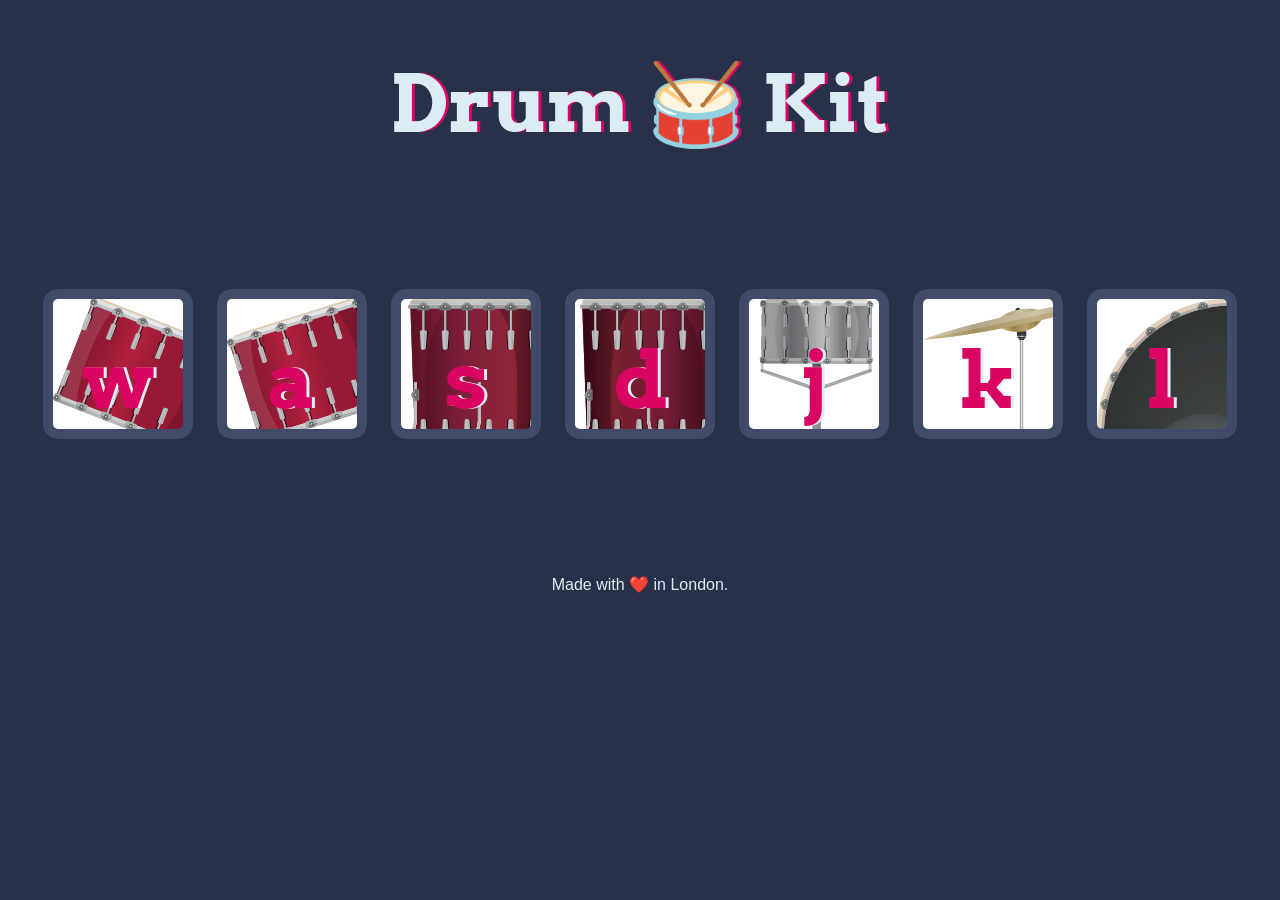
<file: drumsExercise/index.html>
<!DOCTYPE html>
<html lang="en" dir="ltr">

<head>
  <meta charset="utf-8">
  <title>Drum Kit</title>
  <link rel="stylesheet" href="styles.css">
  <link href="https://fonts.googleapis.com/css?family=Arvo" rel="stylesheet">
</head>

<body>

  <h1 id="title">Drum 🥁 Kit</h1>
  <div class="set">
    <button class="w drum">w</button>
    <button class="a drum">a</button>
    <button class="s drum">s</button>
    <button class="d drum">d</button>
    <button class="j drum">j</button>
    <button class="k drum">k</button>
    <button class="l drum">l</button>
  </div>


  <script src="index.js" charset="utf-8"></script>


  <footer>
    Made with ❤️ in London.
  </footer>
</body>

</html>
</file>
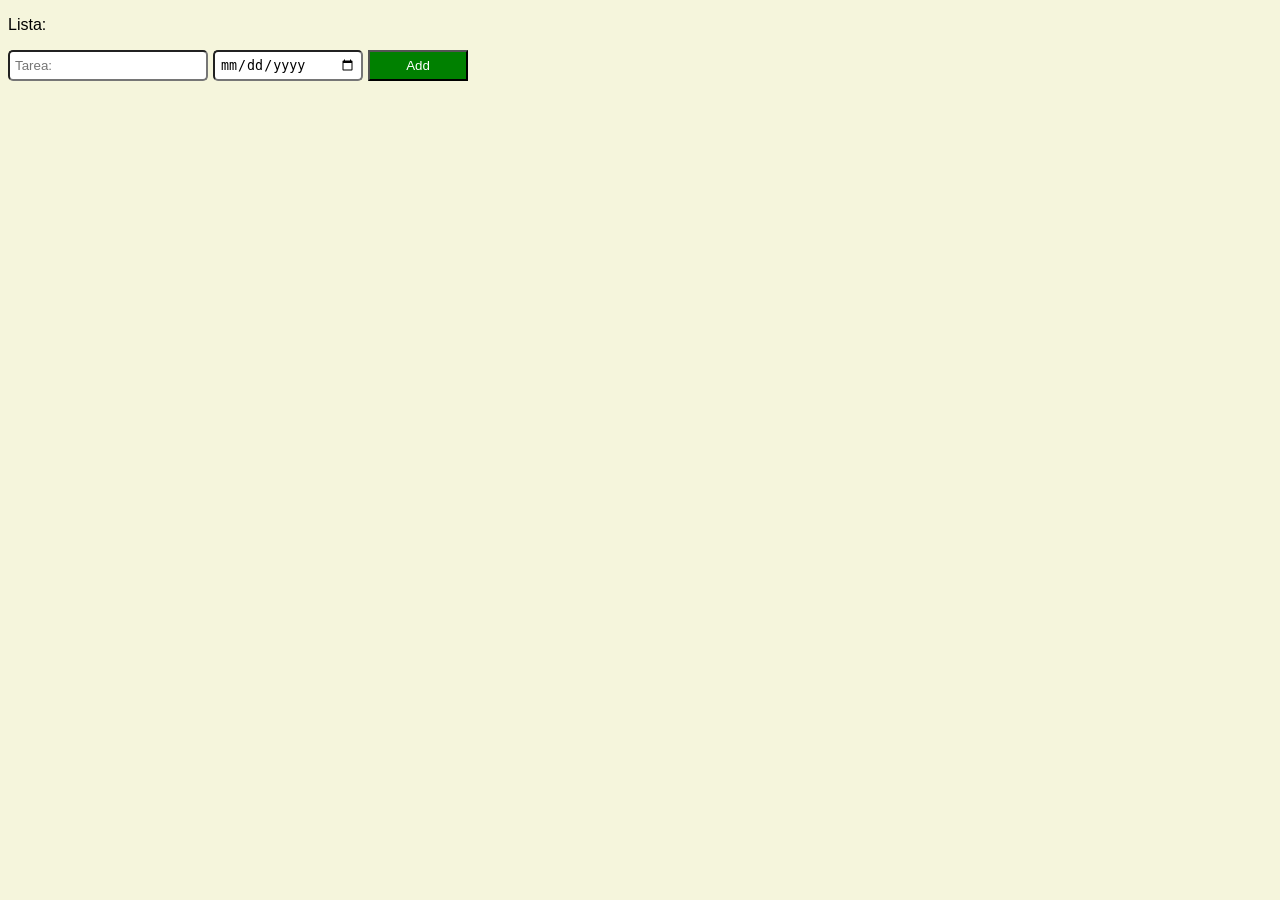
<file: arrays-and-loops.html>
<!DOCTYPE html>
<html lang="en">
<head>
    <meta charset="UTF-8">
    <meta name="viewport" content="width=device-width, initial-scale=1.0">
    <title>Document</title>

    <style>
        body{
            background-color: beige;
            font-family: arial;
        }

        .tabla{
            display: grid;
            grid-template-columns: 200px 150px 100px;
            margin-bottom: 5px;
            column-gap: 5px;
            row-gap: 5px;
        }

        .add-button{
            background-color: green;
            color: white;
        }

        .delete-button{
            background-color: red;
            color: white;
            padding: 5px;
        }

        .input-tarea, .input-fecha{
            padding: 5px;
            border-radius: 5px;
        }


    </style>




</head>
<body>
    
    <p>Lista:</p>
    <div class="tabla">
        <input class="input-tarea" type="text" placeholder="Tarea:">
        <input class="input-fecha" type="date">

        <button class="add-button" onclick="
            crearTarea()
        ">Add</button>
    </div>
    

    <div class="lista-tareas tabla"></div>


    





    <script>
        const array = [1,2,3]
        array[0] = 99;

        let array2 = [1, 'hello', true, {name: 'socks'}, [1,2]];

        // Para ver si es un array o no
        Array.isArray([1,2])

        array.push(100)
        console.log(array.length)

        // con splice podemos quitar un valor. El primer numero es el indice donde empieza y el segundo cuantos numeros borra
        array.splice(0,1)


        const tareas = [];


        function crearTarea(){
            const inputTarea = document.querySelector('.input-tarea');
            const inputFecha = document.querySelector('.input-fecha');

            tareas.push({
                tarea: inputTarea.value,
                fecha: inputFecha.value
            })

            inputTarea.value = '';
            inputFecha.value = '';

            mostrarTareas()
        }

        function mostrarTareas(){

            let html = '';

            for(let i=0; i<tareas.length; i++){
                const tareaObject = tareas[i];
                const tarea = tareaObject.tarea;
                const fecha = tareaObject.fecha;

                html += `
                <div>${tarea}</div>
                <div>${fecha}</div>
                <button class="delete-button" onclick="
                        tareas.splice(${i},1);
                        mostrarTareas();
                ">Delete</button>
                `;

            }
            document.querySelector('.lista-tareas').innerHTML = html;
        }

        



    </script>


</body>
</html>
</file>
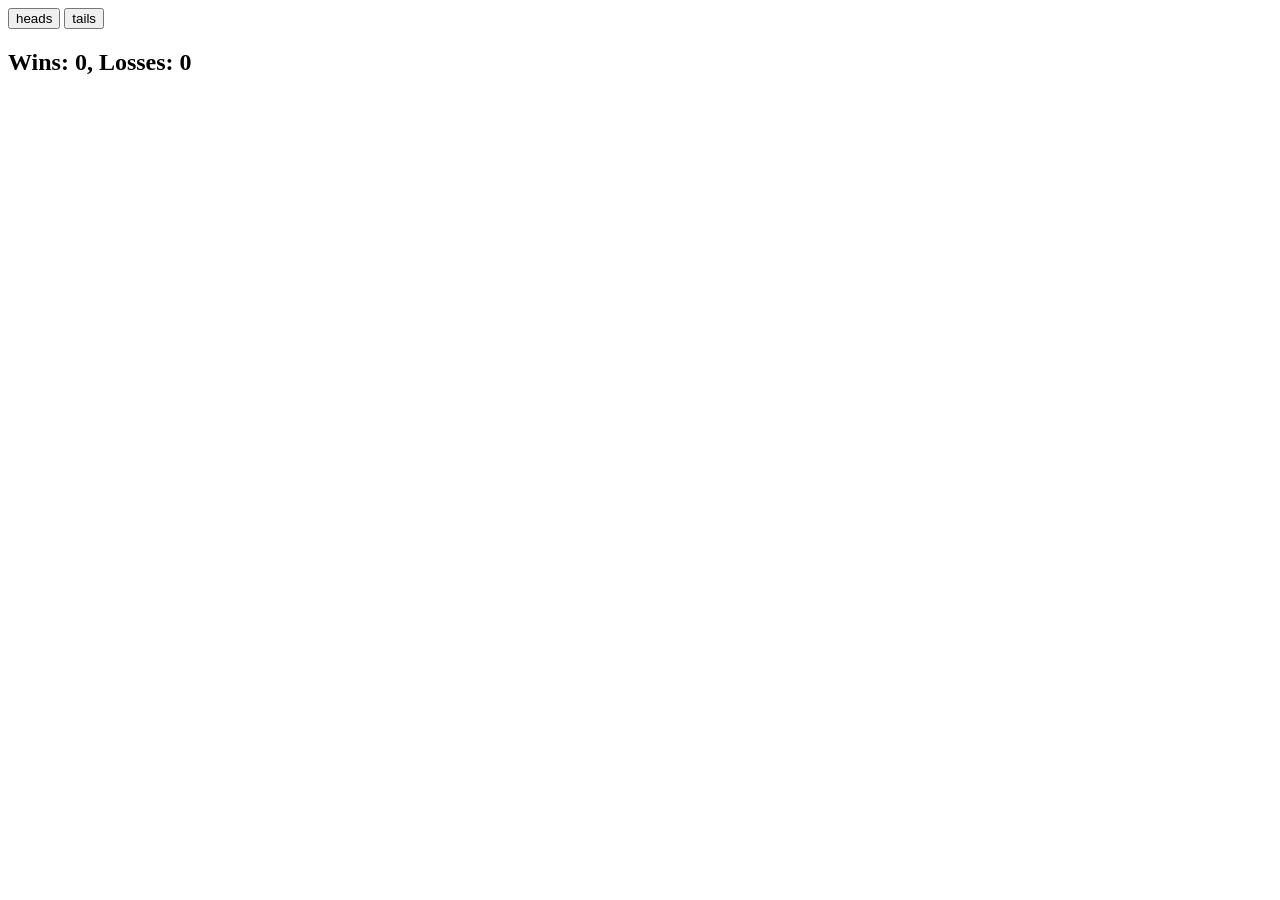
<file: coinflip.html>
<!DOCTYPE html>
<html lang="en">
<head>
    <meta charset="UTF-8">
    <meta name="viewport" content="width=device-width, initial-scale=1.0">
    <title>Document</title>
</head>
<body>

    <button class="Heads" onclick="
            guess = 'heads';
            coinFlip(guess);
        ">heads</button>


    <button class="Tails" onclick="
            guess = 'tails';
            coinFlip(guess);
        ">tails</button>

    <h2 class="score">Wins: 0, Losses: 0</h2>

    <script>
        let savedScore = localStorage.getItem('score')

        const score = JSON.parse(savedScore) || {
            wins: 0,
            losses: 0
        }

        let scoreMessage = document.querySelector('.score');
        updateScore();

        let guess = '';

        function updateScore(){
            scoreMessage.textContent = `Wins: ${score.wins}, Losses: ${score.losses}`;
        }

        function coinFlip(guess){
            let result = '';
            const flip = Math.random()

            if(flip <0.5){
                result = 'heads'
            }
            else{
                result = 'tails'
            }

            if(guess === result){
                score.wins ++;
                alert('You win')
            }
            else{
                score.losses ++;
                alert('You lose')
            }

            updateScore()
            localStorage.setItem('score',JSON.stringify(score))
        }


    </script>
    
</body>
</html>
</file>
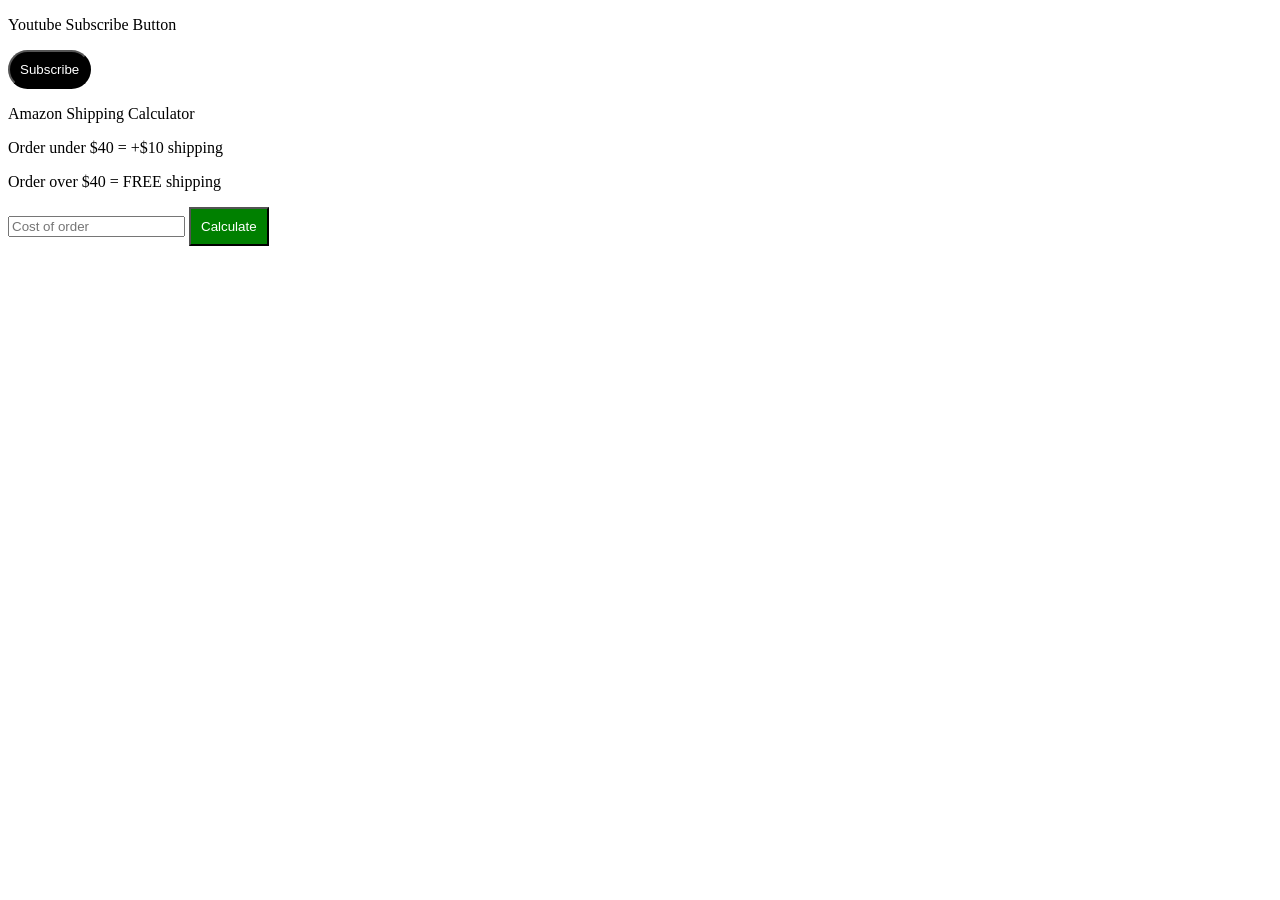
<file: DOM.html>
<!DOCTYPE html>
<html lang="en">
<head>
    <meta charset="UTF-8">
    <meta name="viewport" content="width=device-width, initial-scale=1.0">
    <title>DOM Projects</title>

    <style>
        .subscribe-button{
            background-color: black;
            color: white;
            padding: 10px;
            border-radius: 30px;
        }

        .calculate-button{
            background-color: green;
            color: white;
            padding: 10px;
        }

    </style>

</head>
<body>
    
    <p>Youtube Subscribe Button</p>

    <button class="subscribe-button" onclick="
        subscribe();
    
    ">Subscribe</button>



    <p>Amazon Shipping Calculator</p>
    <p>Order under $40 = +$10 shipping</p>
    <p>Order over $40 = FREE shipping</p>

    <input class='cost-input' type="number" placeholder="Cost of order" onkeydown="
        costKeyDown();
    ">

    <button class="calculate-button" onclick="
        calculatePrice();
    ">Calculate</button>

    <h2 class="finalCost-h2"></h2>



    <script>

        function subscribe(){
            const buttonElement = document.querySelector('.subscribe-button');
            buttonElement.innerHTML = buttonElement.innerHTML === 'Subscribe' ? 'Subscribed' : 'Subscribe';
        }

        function calculatePrice(){
            const finalPriceText = document.querySelector('.finalCost-h2');
            const costInput = document.querySelector('.cost-input');
            let cost = Number(costInput.value);

            if(cost<40){
                cost +=10;
            }
            
            finalPriceText.textContent = `Total cost: $${cost.toFixed(2)}`;
        }

        function costKeyDown(){
            if(event.key === 'Enter'){
                calculatePrice();
            }
        }



    </script>


</body>
</html>
</file>
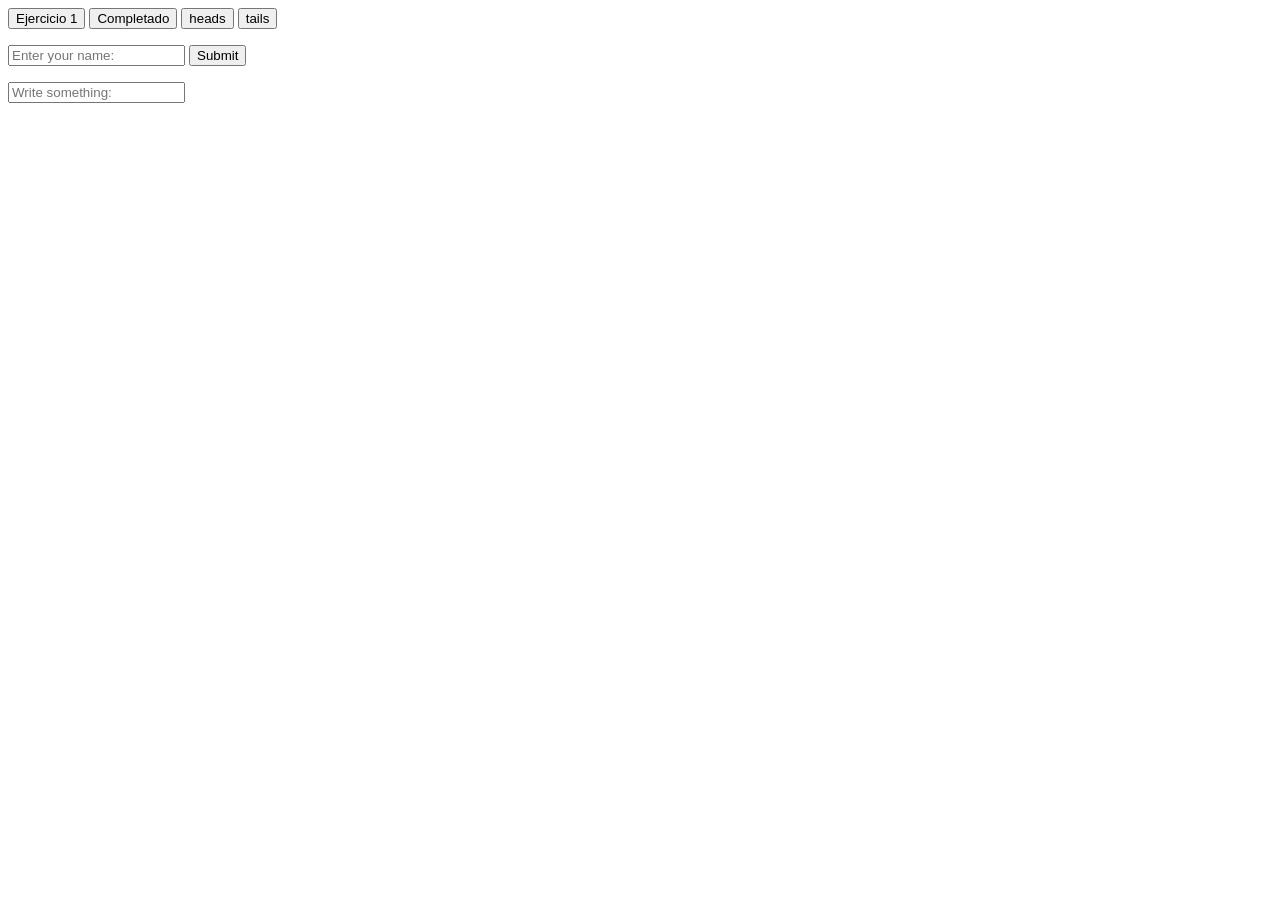
<file: ejerciciosDOM.html>
<!DOCTYPE html>
<html lang="en">
<head>
    <meta charset="UTF-8">
    <meta name="viewport" content="width=device-width, initial-scale=1.0">
    <title>Document</title>
</head>
<body>

    <!-- Ejercicio 1 -->
    <button>Ejercicio 1</button>

    <button class="boton2">Ejercicio 2</button>


    <button class="heads" onclick="
        const game = document.querySelector('.game');
        game.textContent = 'You chose: heads'
    ">heads</button>
        
    <button class="tails" onclick="
        const game = document.querySelector('.game');
        game.textContent = 'You chose: tails'
    ">tails</button>

    <p class="game"></p>



    <!-- Ejercicio 2 --> 

    <input class="name-input" type="text" placeholder="Enter your name:" onkeydown="
        if(event.key === 'Enter'){
            showName();
        }
    ">

    <button onclick="
        showName();
    ">Submit</button>

    <p class="name-p"></p>


    <!-- Ejercicio 3 --> 
    <input type="text" placeholder="Write something:" onkeyup="
        const escribir = document.querySelector('.escribir');
        escribir.innerHTML += event.key;
    ">
    <p class="escribir"></p>



    <script>
        const boton = document.querySelector('button')
        console.log(boton)

        let boton2 = document.querySelector('.boton2')
        boton2.innerHTML = 'Completado';

        function showName(){
            const nameInput = document.querySelector('.name-input')

            const name = document.querySelector('.name-p')
            name.innerHTML = `Your name is ${nameInput.value}.`
        }

    </script>


    
</body>
</html>
</file>
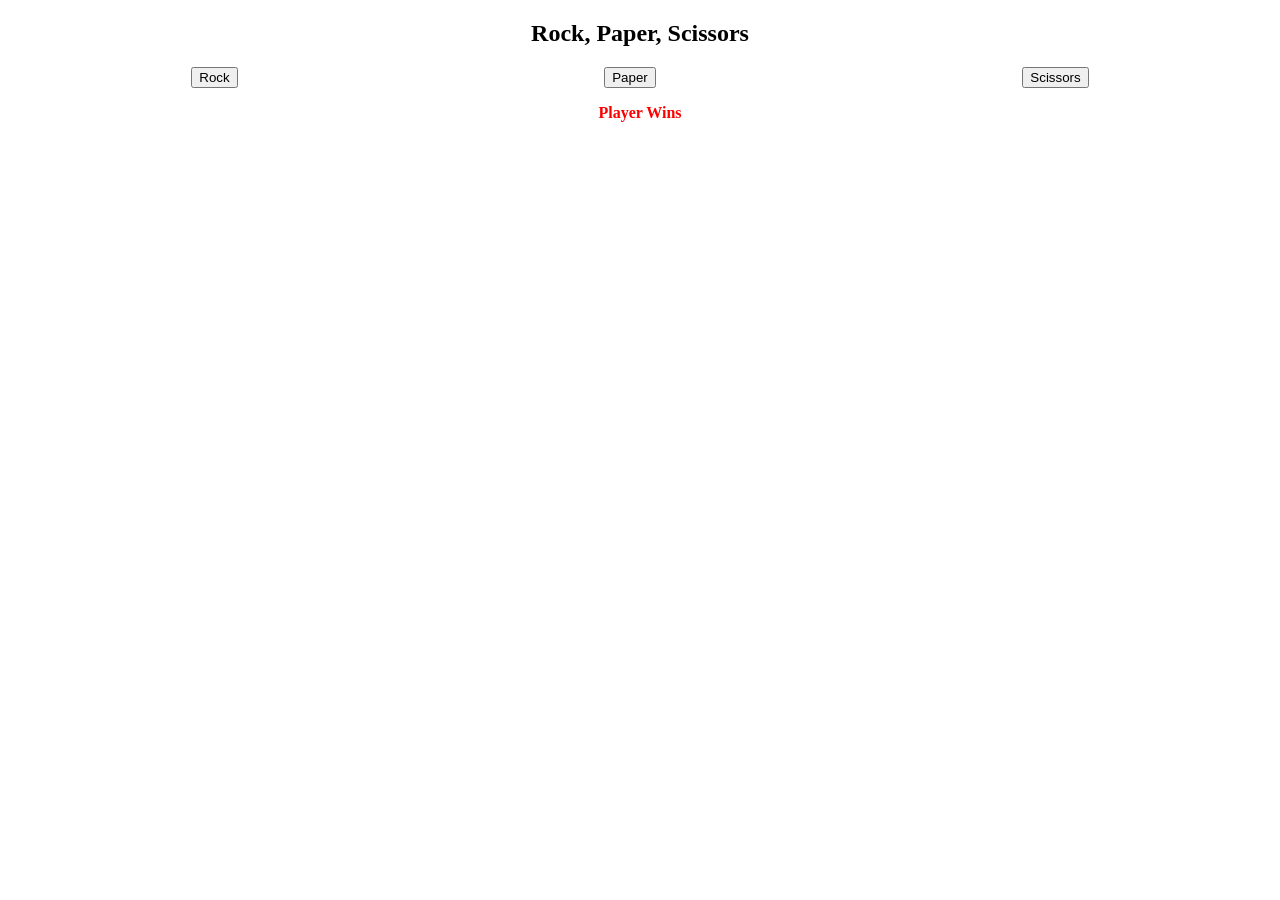
<file: rockPaperScissors.html>
<!DOCTYPE html>
<html lang="en">
<head>
    <meta charset="UTF-8">
    <meta name="viewport" content="width=device-width, initial-scale=1.0">
    <title>Document</title>
    <style>
        .pcplay{
            color: red;
        }

        h2{
            text-align: center;
        }

        div{
            display: flex;
            justify-content: space-around;
        }

        .message{
            text-align: center;
            color: red;
            font-weight: bold;
        }

    </style>
</head>
<body>
    

    <h2>Rock, Paper, Scissors</h2>

    <div>

        <button onclick="
        const randomNumber = Math.random();
        let pcMove = '';
        let message = document.querySelector('.message');


        if(randomNumber >= 0 && randomNumber < 1/3){
            pcMove = 'Rock';
        }
        else if(randomNumber >= 1/3 && randomNumber < 2/3){
            pcMove = 'Paper';
        }
        else if(randomNumber >= 2/3 && randomNumber < 1){
            pcMove = 'Scissors';
        }

        if(pcMove === 'Rock'){
            message.textContent = `Computer played ${pcMove}. Draw`;
        }
        else if(pcMove === 'Paper'){
            message.textContent = `Computer played ${pcMove} Computer wins.`;
        }
        else{
            message.textContent = `Computer played ${pcMove}. Player wins.`;
            alert('You win!')
        }
        ">Rock</button>


        <button onclick="
        const randomNumber = Math.random();
        let pcMove = '';
        let message = document.querySelector('.message');


        if(randomNumber >= 0 && randomNumber < 1/3){
            pcMove = 'Rock';
        }
        else if(randomNumber >= 1/3 && randomNumber < 2/3){
            pcMove = 'Paper';
        }
        else if(randomNumber >= 2/3 && randomNumber < 1){
            pcMove = 'Scissors';
        }

        if(pcMove === 'Rock'){
            message.textContent = `Computer played ${pcMove}. Player wins.`;
            alert('You win!')
        }
        else if(pcMove === 'Paper'){
            message.textContent =  `Computer played ${pcMove}. Draw`; 
        }
        else{
            message.textContent = `Computer played ${pcMove} Computer wins.`;
        }
        ">Paper</button>


        <button onclick="
        const randomNumber = Math.random();
        let pcMove = '';
        let message = document.querySelector('.message');
        

        if(randomNumber >= 0 && randomNumber < 1/3){
            pcMove = 'Rock';
        }
        else if(randomNumber >= 1/3 && randomNumber < 2/3){
            pcMove = 'Paper';
        }
        else if(randomNumber >= 2/3 && randomNumber < 1){
            pcMove = 'Scissors';
        }

        if(pcMove === 'Rock'){
            message.textContent = `Computer played ${pcMove} Computer wins.`; 
        }
        else if(pcMove === 'Paper'){
            message.textContent = `Computer played ${pcMove}. Player wins.`; 
            alert('You win!')
        }
        else{
            message.textContent = `Computer played ${pcMove}. Draw`;
        }
        ">Scissors</button>

    </div>
    
 
    <p class="message">Player Wins</p>




    <script>
        alert('Hello')
    </script>


</body>
</html>
</file>
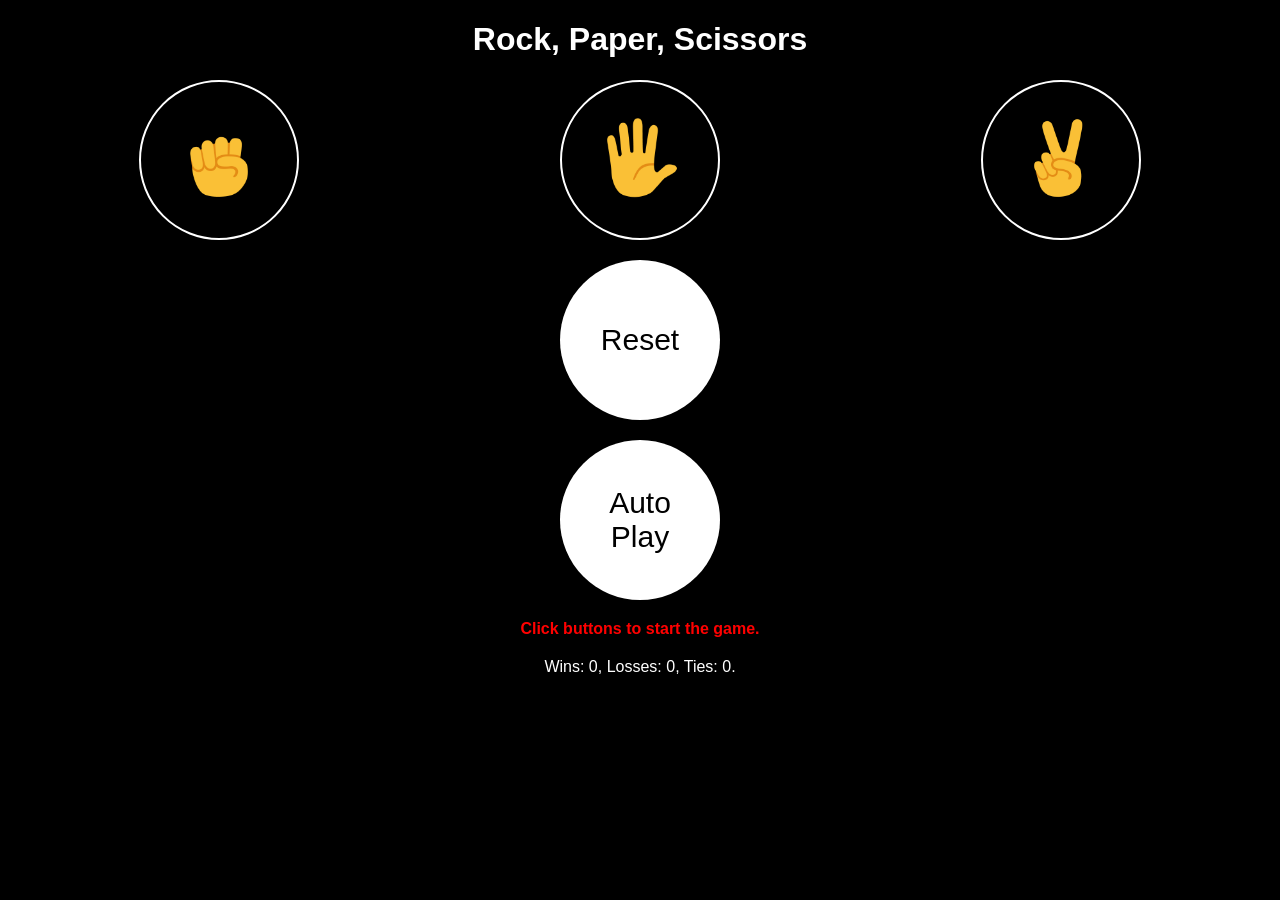
<file: rockPaperScissorsWithAdvancedFunctions.html>
<!DOCTYPE html>
<html lang="en">
<head>
    <meta charset="UTF-8">
    <meta name="viewport" content="width=device-width, initial-scale=1.0">
    <title>Document</title>
    <style>
        body{
            background-color: black;
            color: white;
            font-family: 'Franklin Gothic Medium', 'Arial Narrow', Arial, sans-serif
        }

        .pcplay{
            color: red;
        }

        h1{
            text-align: center;
        }

        h2{
            text-align: center;
        }

        div{
            display: flex;
            justify-content: space-around;
        }

        .message{
            text-align: center;
            color: red;
            font-weight: bold;
        }

        .scoreMessage{
            text-align: center;
        }

        button{
            background-color: transparent;
            border: 2px solid white;
            border-radius: 100px;
            padding: 2rem;
            width: 160px;
            height: 160px;
            cursor: pointer;
        }

        .reset, .auto-play{
            background-color: white;
            margin-top: 2rem;
            font-size: 30px;
            border: none;
            border-radius: 100px;
            display: block;
            margin: 20px auto;
            
        }

        .icon{
            width: 80px;
        }

    </style>
</head>
<body>
    

    <h1>Rock, Paper, Scissors</h1>

    <div>

        <button onclick="
        
        playGame('rock');

        "><img class="icon" src="img/rock-emoji.png" alt="Rock"></button>


        <button onclick="

        playGame('paper');

        "><img class="icon" src="img/paper-emoji.png" alt="Paper"></button>


        <button onclick="
        
        playGame('scissors')

        "><img class="icon" src="img/scissors-emoji.png" alt="Scissors"></button>

    </div>

    <button class="reset" onclick="resetScore();">Reset</button>
    <button class="auto-play" onclick="autoPlay();">Auto Play</button>
    
    <p class="message">Click buttons to start the game.</p>
    <h2 class="resultado"></h2>
    <p class="scoreMessage">Wins: 0, Losses: 0, Ties: 0.</p>


    <script>
        alert('Hello')

        const score = JSON.parse(localStorage.getItem('saveScore')) || {
            wins: 0,
            losses: 0,
            ties: 0
        };
        
        let message = document.querySelector('.message');
        let scoreMessage = document.querySelector('.scoreMessage');
        updateScoreMessage();


        function pickComputerMove(){
            const randomNumber = Math.random();
            let pcMove = '';

            if(randomNumber >= 0 && randomNumber < 1/3){
            pcMove = 'rock';
            }
            else if(randomNumber >= 1/3 && randomNumber < 2/3){
                pcMove = 'paper';
            }
            else if(randomNumber >= 2/3 && randomNumber < 1){
                pcMove = 'scissors';
            }

            return pcMove;
        }

        function resetScore(){
            score.wins = 0;
            score.losses = 0;
            score.ties = 0;

            message.textContent = 'Score reseted';
            updateScoreMessage();
            localStorage.setItem('saveScore', JSON.stringify(score));
        }   


        function updateScoreMessage(){
            scoreMessage.textContent = `Wins: ${score.wins}, Losses: ${score.losses}, Ties: ${score.ties}.`;
        }


        function playGame(playerChoice){
            const pcMove = pickComputerMove();
            let result = '';
            const resultado = document.querySelector('.resultado');

            if(playerChoice === 'rock'){
                if(pcMove === 'rock'){
                    result = 'Draw';
                    score.ties ++;
                }
                else if(pcMove === 'paper'){
                    result = 'Computer wins';
                    score.losses ++;
                }
                else{
                    result = 'Player wins';
                    score.wins ++;
                }   
            }
            else if(playerChoice === 'paper'){
                if(pcMove === 'rock'){
                    result = 'Player wins';
                    score.wins ++;
                }
                else if(pcMove === 'paper'){
                    result = 'Draw';
                    score.ties ++;
                }
                else{
                    result = 'Computer wins';
                    score.losses ++;
                }
            }
            else{
                if(pcMove === 'rock'){
                    result = 'Computer wins';
                    score.losses ++;
                }
                else if(pcMove === 'paper'){
                    result = 'Player wins';
                    score.wins ++;
                }
                else{
                    result = 'Draw';
                    score.ties ++;
                }
            }

            message.innerHTML = `You played <img class="icon" src="img/${playerChoice}-emoji.png" alt="${playerChoice}">,
            Computer played <img class="icon" src="img/${pcMove}-emoji.png" alt="${pcMove}">`;

            resultado.textContent = `${result.toUpperCase()}.`

            updateScoreMessage();
            localStorage.setItem('saveScore', JSON.stringify(score));
        }

        let isAutoPlaying = false;
        let intervalId;
        
        function autoPlay(){
            if (!isAutoPlaying){
                intervalId = setInterval(function(){
                    const playerMove = pickComputerMove();
                    playGame(playerMove)
                }, 3000);
                isAutoPlaying = true;
            }
            else{
                clearInterval(intervalId);
                isAutoPlaying = false;
            }
            
        }

        
        
    </script>


</body>
</html>
</file>
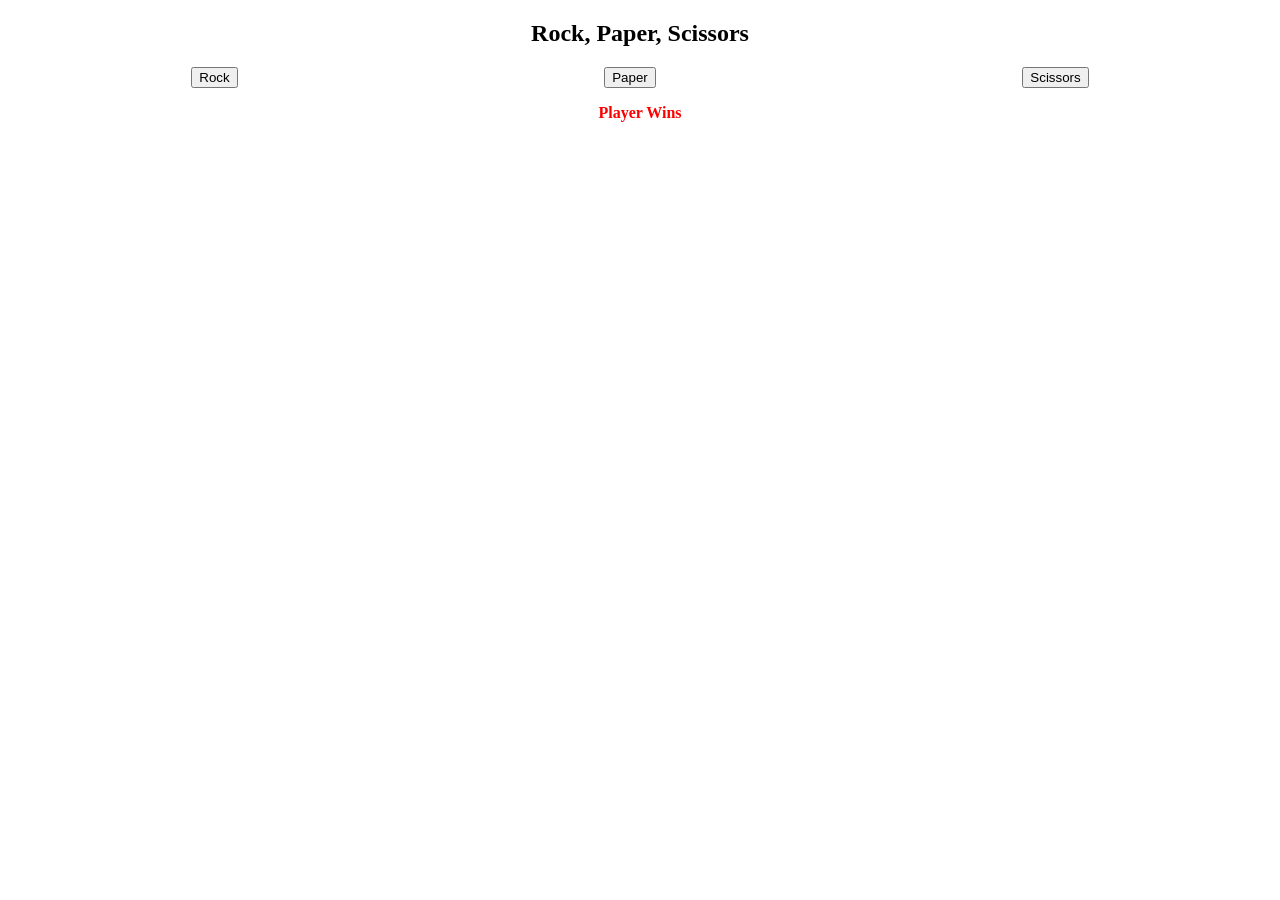
<file: rockPaperScissorsWithFunctions.html>
<!DOCTYPE html>
<html lang="en">
<head>
    <meta charset="UTF-8">
    <meta name="viewport" content="width=device-width, initial-scale=1.0">
    <title>Document</title>
    <style>
        .pcplay{
            color: red;
        }

        h2{
            text-align: center;
        }

        div{
            display: flex;
            justify-content: space-around;
        }

        .message{
            text-align: center;
            color: red;
            font-weight: bold;
        }

    </style>
</head>
<body>
    

    <h2>Rock, Paper, Scissors</h2>

    <div>

        <button onclick="
        
        playGame('Rock');

        ">Rock</button>


        <button onclick="

        playGame('Paper');

        ">Paper</button>


        <button onclick="
        
        playGame('Scissors')

        ">Scissors</button>

    </div>
    
    <p class="message">Player Wins</p>


    <script>
        alert('Hello')
        let message = document.querySelector('.message');


        function pickComputerMove(){
            const randomNumber = Math.random();
            let pcMove = '';

            if(randomNumber >= 0 && randomNumber < 1/3){
            pcMove = 'Rock';
            }
            else if(randomNumber >= 1/3 && randomNumber < 2/3){
                pcMove = 'Paper';
            }
            else if(randomNumber >= 2/3 && randomNumber < 1){
                pcMove = 'Scissors';
            }

            return pcMove;
        }

        function playGame(playerChoice){
            const pcMove = pickComputerMove();
            let result = '';

            if(playerChoice === 'Rock'){
                if(pcMove === 'Rock'){
                    result = 'Draw';
                }
                else if(pcMove === 'Paper'){
                    result = 'Computer wins';
                }
                else{
                    result = 'Player wins';
                    alert('You win!')
                }   
            }
            else if(playerChoice === 'Paper'){
                if(pcMove === 'Rock'){
                    result = 'Player wins';
                    alert('You win!');
                }
                else if(pcMove === 'Paper'){
                    result = 'Draw';
                }
                else{
                    result = 'Computer wins';
                }
            }
            else{
                if(pcMove === 'Rock'){
                    result = 'Computer wins';
                }
                else if(pcMove === 'Paper'){
                    result = 'Player wins';
                    alert('You win!');
                }
                else{
                    result = 'Draw';
                }
            }

            message.textContent = `Computer played ${pcMove}, ${result}.`;

        }        
        
    </script>


</body>
</html>
</file>
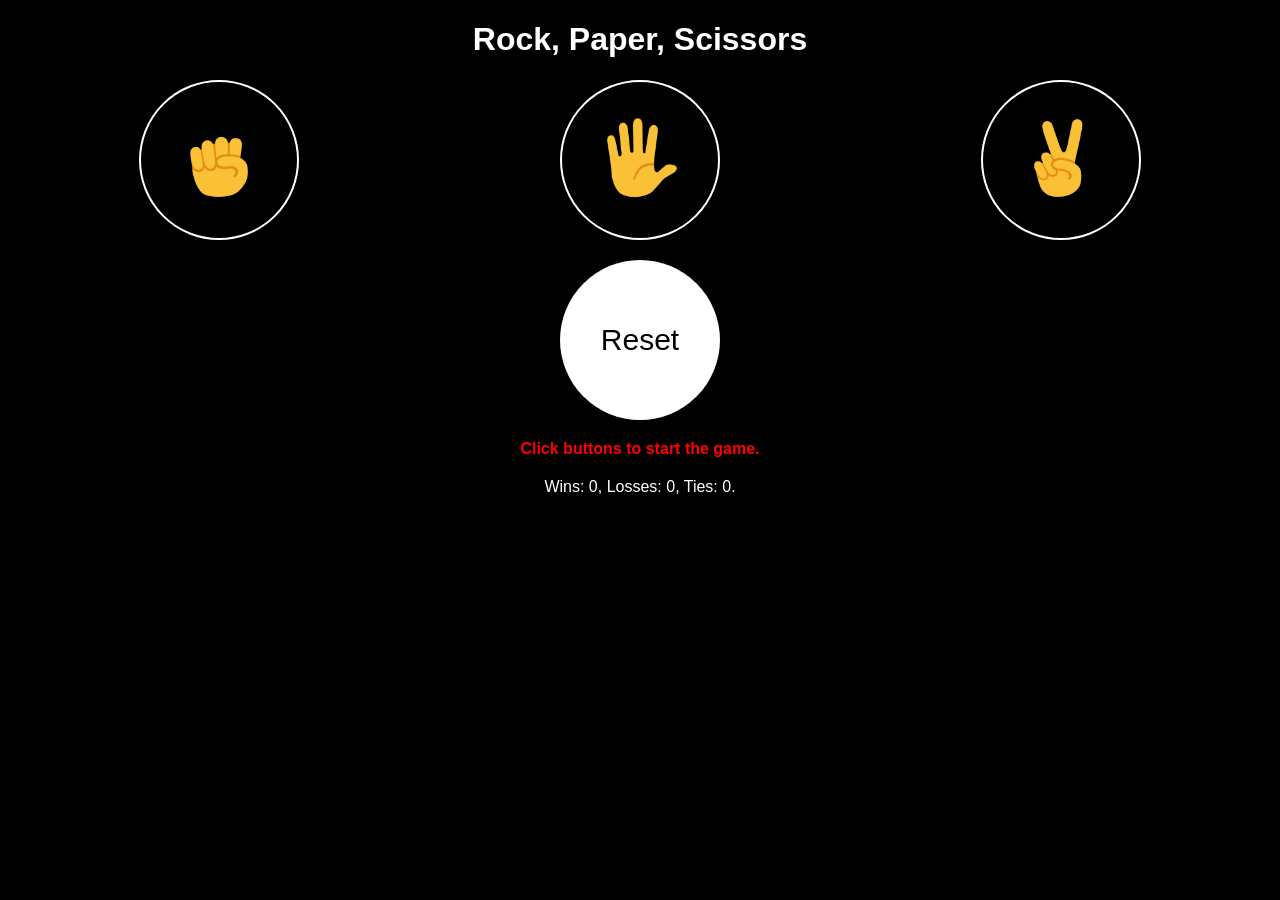
<file: rockPaperScissorsWithObjects.html>
<!DOCTYPE html>
<html lang="en">
<head>
    <meta charset="UTF-8">
    <meta name="viewport" content="width=device-width, initial-scale=1.0">
    <title>Document</title>
    <style>
        body{
            background-color: black;
            color: white;
            font-family: 'Franklin Gothic Medium', 'Arial Narrow', Arial, sans-serif
        }

        .pcplay{
            color: red;
        }

        h1{
            text-align: center;
        }

        h2{
            text-align: center;
        }

        div{
            display: flex;
            justify-content: space-around;
        }

        .message{
            text-align: center;
            color: red;
            font-weight: bold;
        }

        .scoreMessage{
            text-align: center;
        }

        button{
            background-color: transparent;
            border: 2px solid white;
            border-radius: 100px;
            padding: 2rem;
            width: 160px;
            height: 160px;
            cursor: pointer;
        }

        .reset{
            background-color: white;
            margin-top: 2rem;
            font-size: 30px;
            border: none;
            border-radius: 100px;
            display: block;
            margin: 20px auto;
            
        }

        .icon{
            width: 80px;
        }

    </style>
</head>
<body>
    

    <h1>Rock, Paper, Scissors</h1>

    <div>

        <button onclick="
        
        playGame('rock');

        "><img class="icon" src="img/rock-emoji.png" alt="Rock"></button>


        <button onclick="

        playGame('paper');

        "><img class="icon" src="img/paper-emoji.png" alt="Paper"></button>


        <button onclick="
        
        playGame('scissors')

        "><img class="icon" src="img/scissors-emoji.png" alt="Scissors"></button>

    </div>

    <button class="reset" onclick="resetScore();">Reset</button>
    
    <p class="message">Click buttons to start the game.</p>
    <h2 class="resultado"></h2>
    <p class="scoreMessage">Wins: 0, Losses: 0, Ties: 0.</p>


    <script>
        alert('Hello')

        const score = JSON.parse(localStorage.getItem('saveScore')) || {
            wins: 0,
            losses: 0,
            ties: 0
        };
        
        let message = document.querySelector('.message');
        let scoreMessage = document.querySelector('.scoreMessage');
        updateScoreMessage();


        function pickComputerMove(){
            const randomNumber = Math.random();
            let pcMove = '';

            if(randomNumber >= 0 && randomNumber < 1/3){
            pcMove = 'rock';
            }
            else if(randomNumber >= 1/3 && randomNumber < 2/3){
                pcMove = 'paper';
            }
            else if(randomNumber >= 2/3 && randomNumber < 1){
                pcMove = 'scissors';
            }

            return pcMove;
        }

        function resetScore(){
            score.wins = 0;
            score.losses = 0;
            score.ties = 0;

            message.textContent = 'Score reseted';
            updateScoreMessage();
            localStorage.setItem('saveScore', JSON.stringify(score));
        }   


        function updateScoreMessage(){
            scoreMessage.textContent = `Wins: ${score.wins}, Losses: ${score.losses}, Ties: ${score.ties}.`;
        }


        function playGame(playerChoice){
            const pcMove = pickComputerMove();
            let result = '';
            const resultado = document.querySelector('.resultado');

            if(playerChoice === 'rock'){
                if(pcMove === 'rock'){
                    result = 'Draw';
                    score.ties ++;
                }
                else if(pcMove === 'paper'){
                    result = 'Computer wins';
                    score.losses ++;
                }
                else{
                    result = 'Player wins';
                    score.wins ++;
                }   
            }
            else if(playerChoice === 'paper'){
                if(pcMove === 'rock'){
                    result = 'Player wins';
                    score.wins ++;
                }
                else if(pcMove === 'paper'){
                    result = 'Draw';
                    score.ties ++;
                }
                else{
                    result = 'Computer wins';
                    score.losses ++;
                }
            }
            else{
                if(pcMove === 'rock'){
                    result = 'Computer wins';
                    score.losses ++;
                }
                else if(pcMove === 'paper'){
                    result = 'Player wins';
                    score.wins ++;
                }
                else{
                    result = 'Draw';
                    score.ties ++;
                }
            }

            message.innerHTML = `You played <img class="icon" src="img/${playerChoice}-emoji.png" alt="${playerChoice}">,
            Computer played <img class="icon" src="img/${pcMove}-emoji.png" alt="${pcMove}">`;

            resultado.textContent = `${result.toUpperCase()}.`

            updateScoreMessage();
            localStorage.setItem('saveScore', JSON.stringify(score));
        }        
        
    </script>


</body>
</html>
</file>
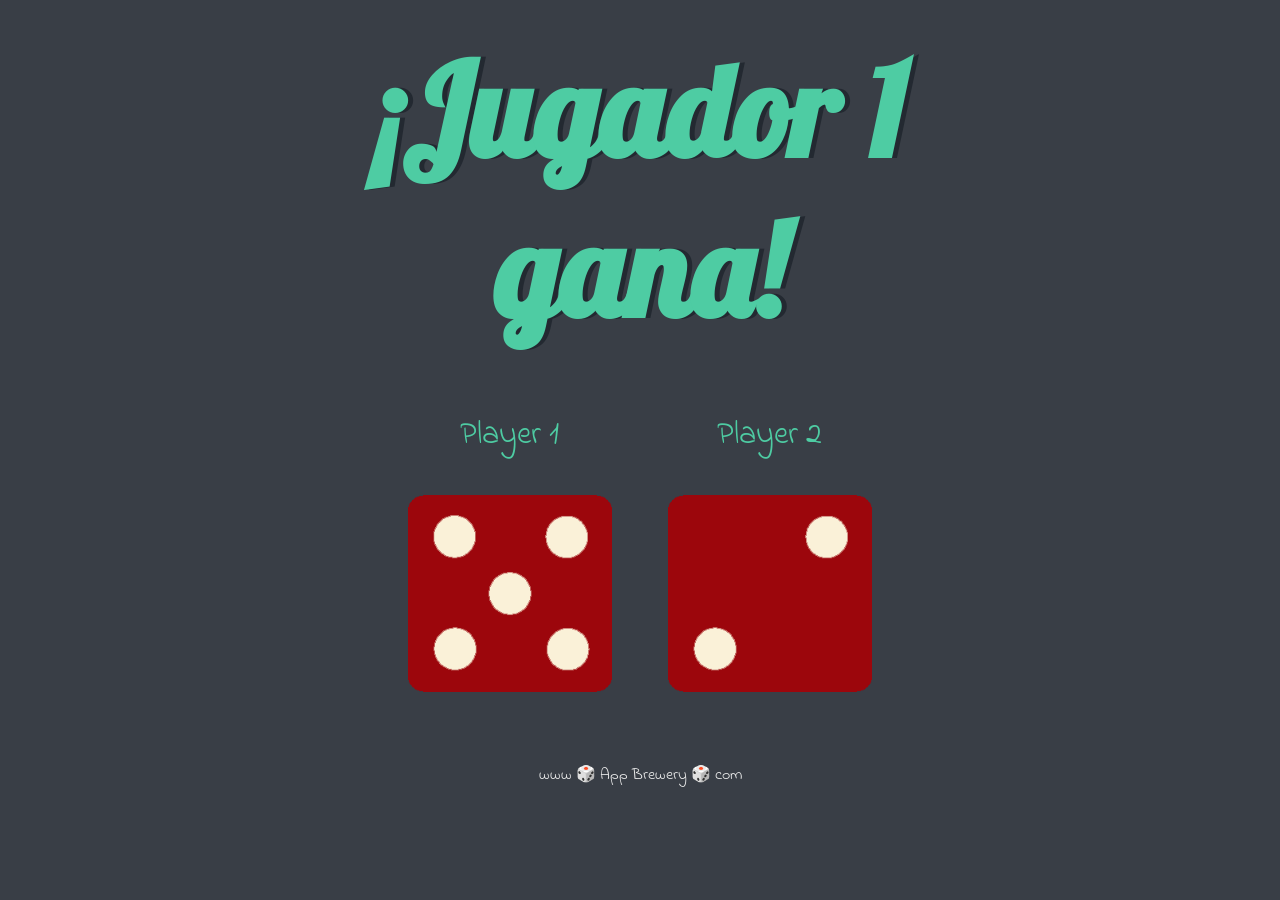
<file: diceGameProject/dicee.html>
<!DOCTYPE html>
<html lang="en" dir="ltr">
  <head>
    <meta charset="utf-8">
    <title>Dicee</title>
    <link rel="stylesheet" href="styles.css">
    <link href="https://fonts.googleapis.com/css?family=Indie+Flower|Lobster" rel="stylesheet">

  </head>
  <body>
    <script src="/diceGameProject/script.js"></script>

    <div class="container">
      <h1 id="resultado">Refresh Me</h1>

      <div class="dice">
        <p>Player 1</p>
        <img id="dado1" class="img1" src="/diceGameProject/images/dice1.png">
      </div>

      <div class="dice">
        <p>Player 2</p>
        <img id="dado2" class="img2" src="/diceGameProject/images/dice6.png">
      </div>

    </div>


  </body>

  <footer>
    www 🎲 App Brewery 🎲 com
  </footer>
</html>
</file>
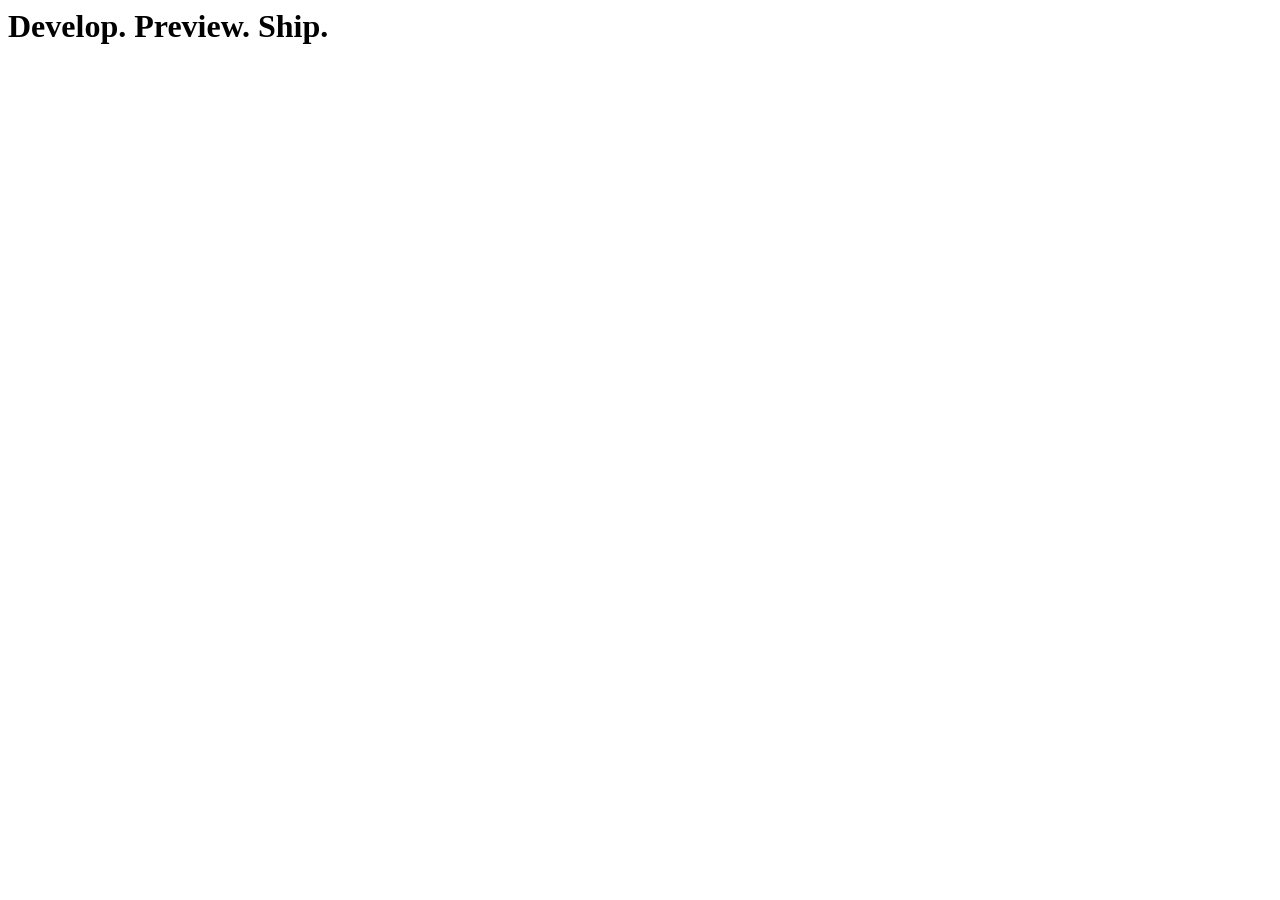
<file: JavaScriptWithReact/jsExample.html>
<html>
  <body>
    <div id="app"></div>
    <script type="text/javascript">
      // Select the div element with 'app' id
      const app = document.getElementById('app');
 
      // Create a new H1 element
      const header = document.createElement('h1');
 
      // Create a new text node for the H1 element
      const text = 'Develop. Preview. Ship.';
      const headerContent = document.createTextNode(text);
 
      // Append the text to the H1 element
      header.appendChild(headerContent);
 
      // Place the H1 element inside the div
      app.appendChild(header);
    </script>
  </body>
</html>
</file>
<file: drumsExercise/styles.css>
body {
  text-align: center;
  background-color: #283149;
}

h1 {
  font-size: 5rem;
  color: #DBEDF3;
  font-family: "Arvo", cursive;
  text-shadow: 3px 0 #DA0463;

}

footer {
  color: #DBEDF3;
  font-family: sans-serif;
}

.w {
  background-image: url(/drumsExercise/images/tom1.png);
}

.a {
  background-image: url(/drumsExercise/images/tom2.png);
}

.s {
  background-image: url(/drumsExercise/images/tom3.png);
}

.d {
  background-image: url(/drumsExercise/images/tom4.png);
}

.j {
  background-image: url(/drumsExercise/images/snare.png);
}

.k {
  background-image: url(/drumsExercise/images/crash.png);
}

.l {
  background-image: url(/drumsExercise/images/kick.png);
}

.set {
  margin: 10% auto;
}

.game-over {
  background-color: red;
  opacity: 0.8;
}

.pressed {
  box-shadow: 0 3px 4px 0 #DBEDF3;
  opacity: 0.5;
}

.red {
  color: red;
}

.drum {
  outline: none;
  border: 10px solid #404B69;
  font-size: 5rem;
  font-family: 'Arvo', cursive;
  line-height: 2;
  font-weight: 900;
  color: #DA0463;
  text-shadow: 3px 0 #DBEDF3;
  border-radius: 15px;
  display: inline-block;
  width: 150px;
  height: 150px;
  text-align: center;
  margin: 10px;
  background-color: white;
}
</file>
<file: diceGameProject/styles.css>
.container {
  width: 70%;
  margin: auto;
  text-align: center;
}

.dice {
  text-align: center;
  display: inline-block;

}

body {
  background-color: #393E46;
}

h1 {
  margin: 30px;
  font-family: 'Lobster', cursive;
  text-shadow: 5px 0 #232931;
  font-size: 8rem;
  color: #4ECCA3;
}

p {
  font-size: 2rem;
  color: #4ECCA3;
  font-family: 'Indie Flower', cursive;
}

img {
  width: 80%;
}

footer {
  margin-top: 5%;
  color: #EEEEEE;
  text-align: center;
  font-family: 'Indie Flower', cursive;

}
</file>
